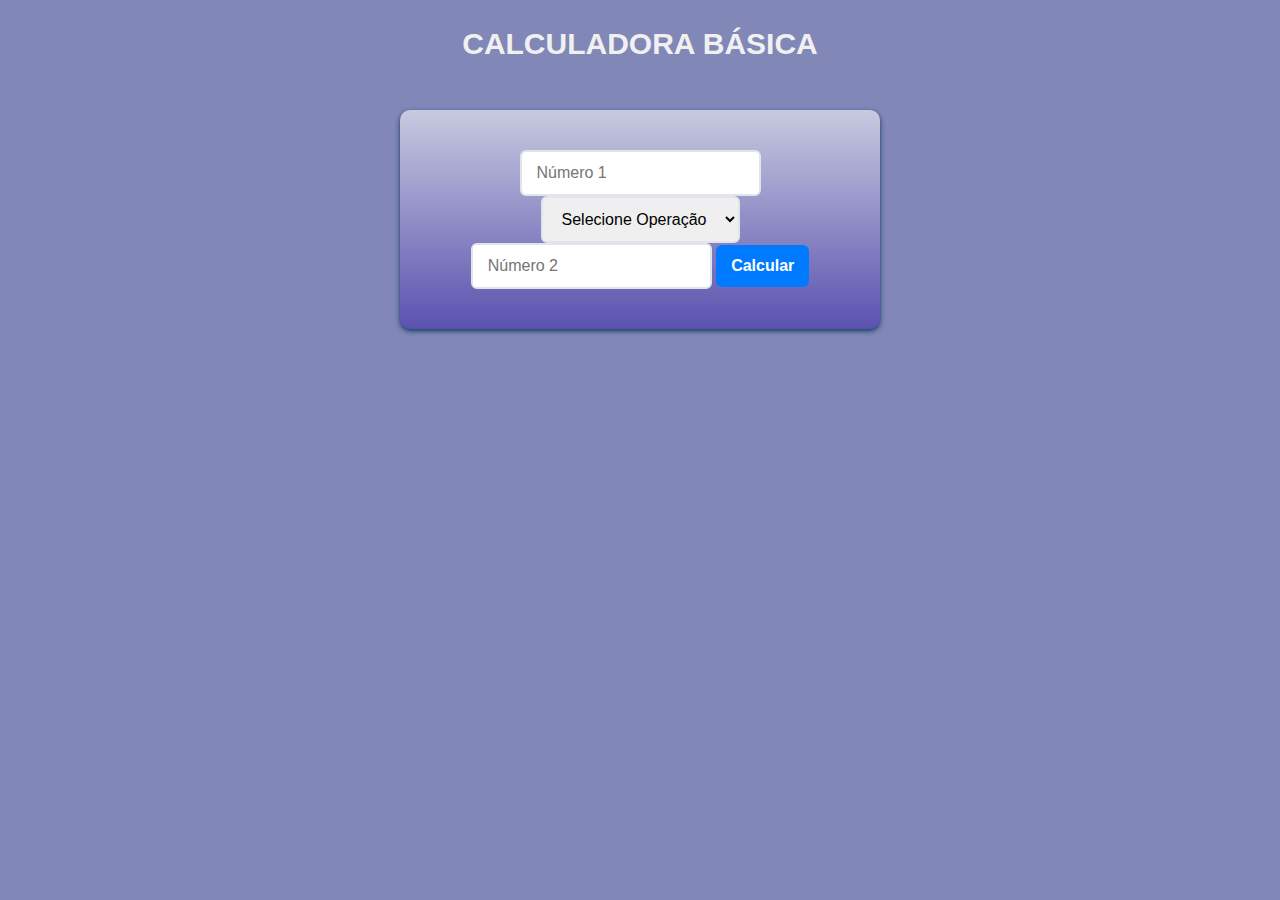
<file: Calculadora/index.html>
<!DOCTYPE html>
<html lang="en">
<head>
    <meta charset="UTF-8">
    <meta name="viewport" content="width=device-width, initial-scale=1.0">
    <title>Calculadora Básica</title>
    <link rel="stylesheet" href="CSS/main.css">
</head>
<body>
    <h1>Calculadora Básica</h1>
<div class="container">
    <form id="calcForm">
        <input type="number" id="num1" name="num1" placeholder="Número 1" required/>
        <select id="operacao" name="operacao" required>
            <option value="" disabled selected>Selecione Operação</option>
            <option value="somar">Somar</option>
            <option value="subtrair">Subtrair</option>
            <option value="multiplicar">Multiplicar</option>
            <option value="dividir">Dividir</option>
        </select>      
        <input type="number" id="num2" name="num2" placeholder="Número 2" required/>
        <button type="submit">Calcular</button>
    </form>
    <div id="erro"></div>
    <div id="resultado"></div>
    </div>
</body>
</html>
</file>
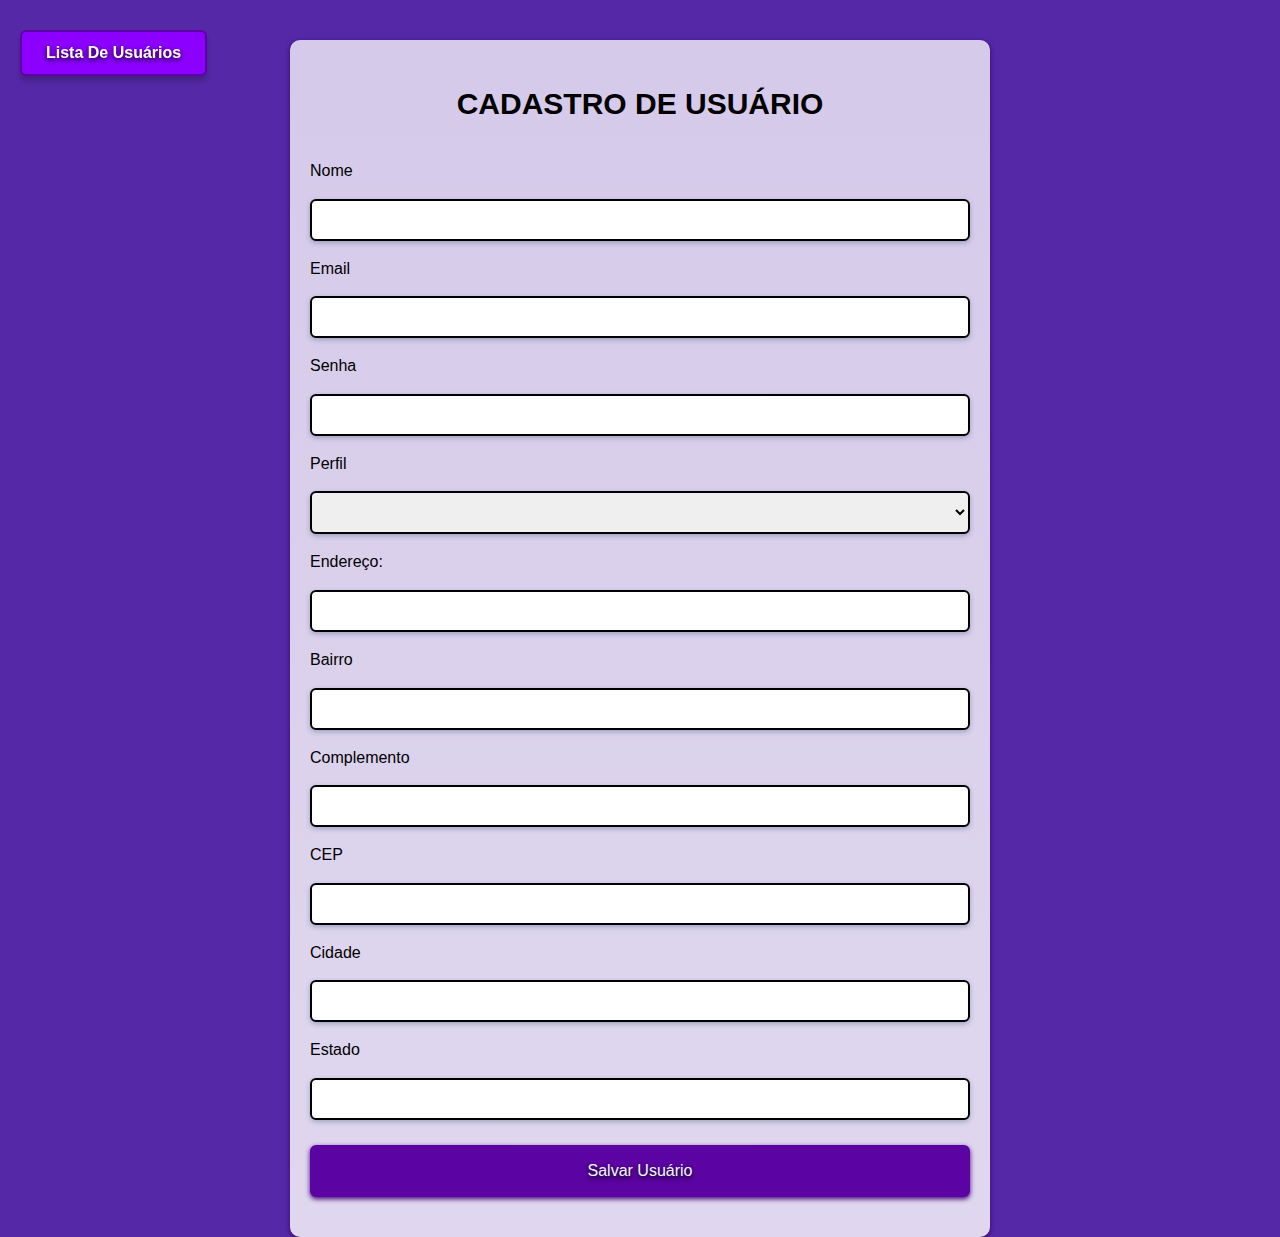
<file: Cadastro de Usuário com Lista de Usuários/CadastroUsuario HTML/index.html>
<!DOCTYPE html>
<html lang="en">
<head>
    <meta charset="UTF-8">
    <meta name="viewport" content="width=device-width, initial-scale=1.0">
    <title>Cadastro de Usuário</title>
    <link rel="stylesheet" href="CSS/main.css">
</head>
<body>  
   

    <a href="usuario.html">
        <button class="btn-pagina">Lista De Usuários</button>
     </a>

<div class="container">
     <h1>Cadastro de Usuário</h1>
     
    <form id="calcForm">
        Nome
        <input type="text" id="nome" name="nome" placeholder=" " required/>
        Email
        <input type="email" id="mail" name="mail" placeholder=" " required/>
        Senha
        <input type="password" id="senha" name="senha" placeholder=" " required/>
        Perfil
        <select id="perfil" name="perfil" required>
            <option value="" disabled selected> </option>
            <option value="USER">USER</option>
                <option value="ADMIN">ADMIN</option>
        </select>    
        Endereço:
         <input type="text" id="rua" name="rua" placeholder=" " required/>
        Bairro
         <input type="text" id="bairro" name="bairro" placeholder=" " required/>
        Complemento
         <input type="text" id="complemento" name="complemento" placeholder=" " required/>
        CEP
         <input type="text" id="cep" name="cep" placeholder=" " required/>
        Cidade
         <input type="text" id="cidade" name="cidade" placeholder=" " required/>
        Estado
         <input type="text" id="estado" name="estado" placeholder=" " required/>

         
         <button type="submit">Salvar Usuário</button>
           
         
         
    </div>
    
    <script src="Js/scripty.js"></script>

</body>
</html>
</file>
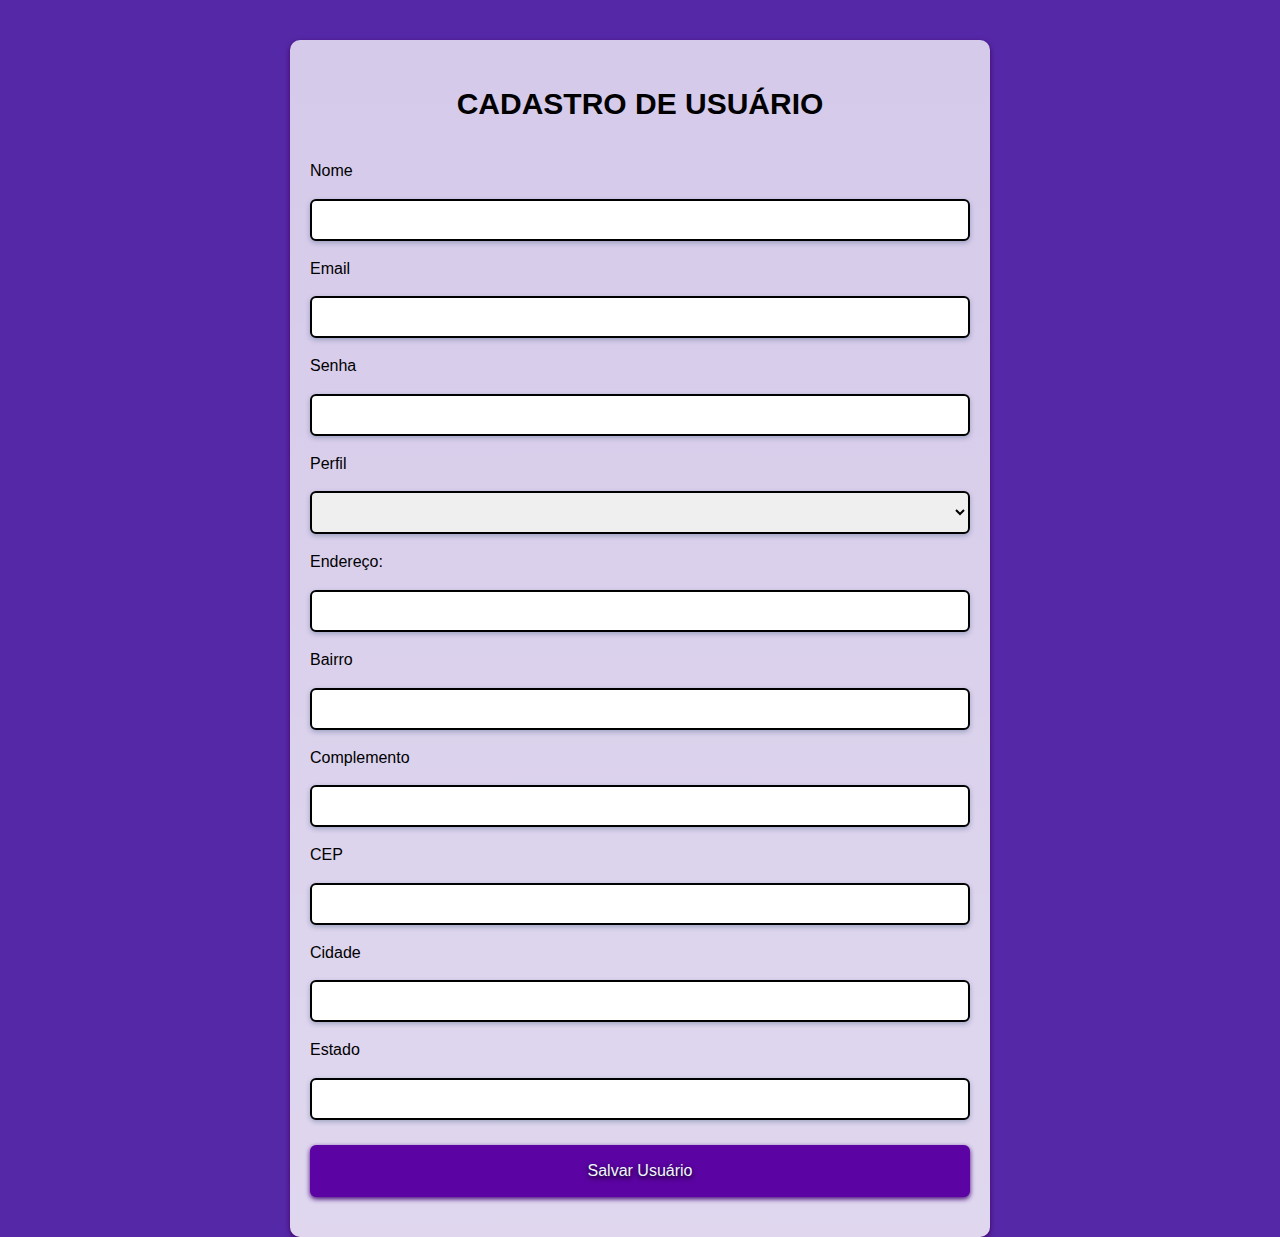
<file: Cadastro de Usuário Final/CadastroUsuario HTML/index.html>
<!DOCTYPE html>
<html lang="en">
<head>
    <meta charset="UTF-8">
    <meta name="viewport" content="width=device-width, initial-scale=1.0">
    <title>Cadastro de Usuário</title>
    <link rel="stylesheet" href="CSS/main.css">
</head>
<body>  
   
<div class="container">
     <h1>Cadastro de Usuário</h1>
    <form id="calcForm">
        Nome
        <input type="text" id="nome" name="nome" placeholder=" " required/>
        Email
        <input type="email" id="mail" name="mail" placeholder=" " required/>
        Senha
        <input type="password" id="senha" name="senha" placeholder=" " required/>
        Perfil
        <select id="perfil" name="perfil" required>
            <option value="" disabled selected> </option>
            <option value="USER">USER</option>
                <option value="ADMIN">ADMIN</option>
        </select>    
        Endereço:
         <input type="text" id="rua" name="rua" placeholder=" " required/>
        Bairro
         <input type="text" id="bairro" name="bairro" placeholder=" " required/>
        Complemento
         <input type="text" id="complemento" name="complemento" placeholder=" " required/>
        CEP
         <input type="text" id="cep" name="cep" placeholder=" " required/>
        Cidade
         <input type="text" id="cidade" name="cidade" placeholder=" " required/>
        Estado
         <input type="text" id="estado" name="estado" placeholder=" " required/>

         <button type="submit">Salvar Usuário</button>
           
         
    </div>
    <script src="Js/scripty.js"></script>
</body>
</html>
</file>
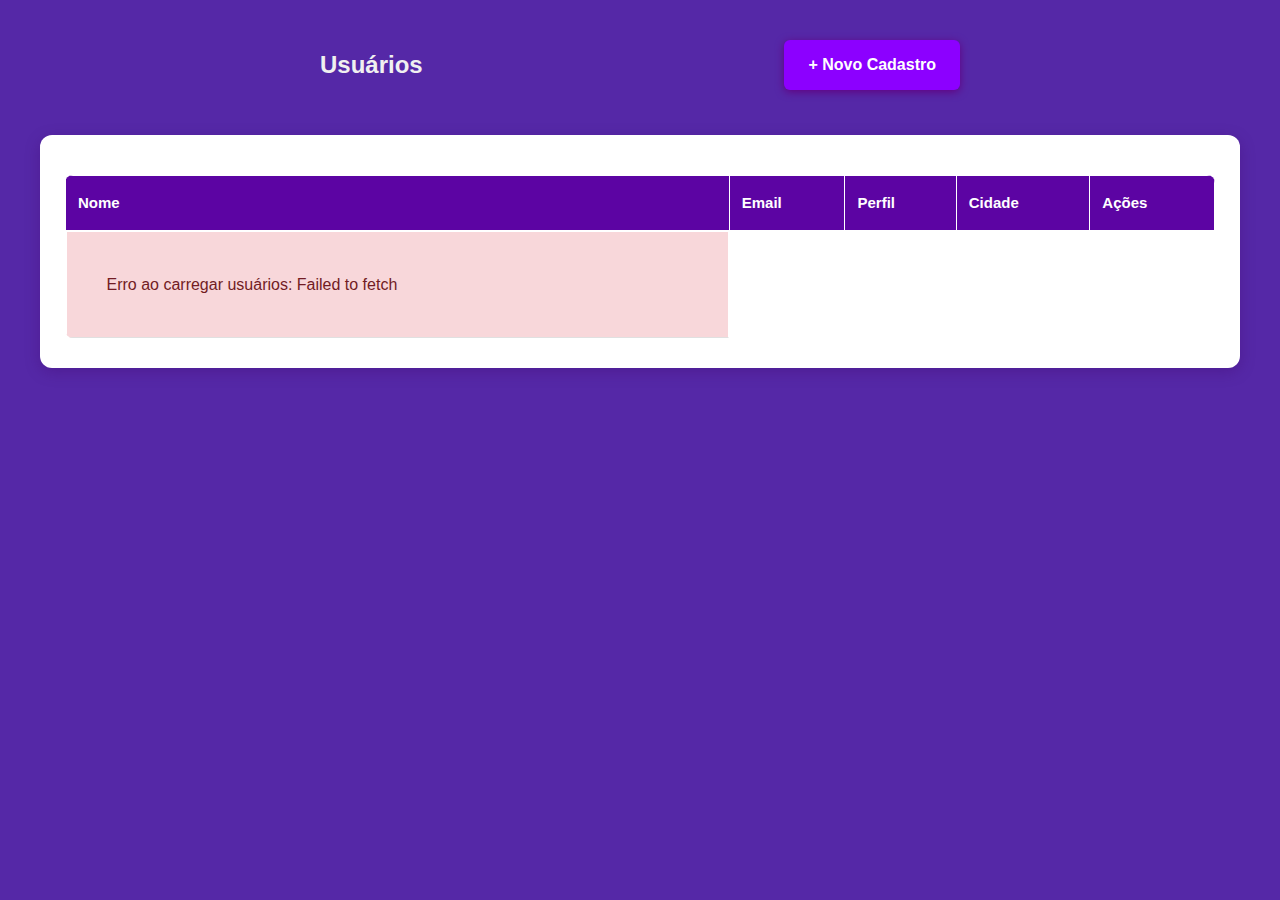
<file: Cadastro de Usuário com Lista de Usuários/CadastroUsuario HTML/usuario.html>
<!DOCTYPE html>
<html lang="en">
<head>
    <meta charset="UTF-8">
    <meta name="viewport" content="width=device-width, initial-scale=1.0">
    <title>Lista de Usuários</title>
    <link rel="stylesheet" href="CSS/main.css">
</head>
<body>
    <div class="cabecalho-lista">
            <h2>Usuários</h2>
            <a href="index.html" class="btn-voltar-cadastro">+ Novo Cadastro</a>
        </div>
    <div class="container-lista">
      <table id="tabela-usuarios">
        <thead>
        <tr>
            <th>Nome</th>
            <th>Email</th>
            <th>Perfil</th>
            <th>Cidade</th>
            <th>Ações</th>
        </tr>
       </thead>
        <tbody>
            
        </tbody>

      </table>
    </div>

    <script src="Js/lista.js"></script>
</body>
</html>
</file>
<file: Calculadora/CSS/main.css>
* {
  margin: 0;
  padding: 0;
  box-sizing: border-box;
}

body {
  font-family: 'Segoe UI', sans-serif;
  line-height: 1.6;
  background: #06117081;
  color: #f0f0f0;
}
.container{
     padding: 40px 20px;
    margin:40px 400px;
    background: linear-gradient(  #ffffff8e, rgba(37, 9, 165, 0.425)) ;
    border-radius: 10px;
    border-collapse: collapse;
    box-shadow: 0 2px 5px rgb(15, 55, 95);
    text-align: center;
}
body h1{
    text-align: center;
    margin: 0;
    padding-top: 20px;
    min-height: 70px;
    text-transform: uppercase;
    font-size: 30px;
}

.calcform{
display: flex;
    flex-direction: column;
    gap: 15px;
}

 input,select,button {
   padding: 12px 15px;
    border: 2px solid #e1e5e9;
    border-radius: 6px;
    font-size: 16px;
    transition: all 0.3s ease;
}

button {
    background-color: #007bff;
    color: white;
    border: none;
    font-weight: 600;
    cursor: pointer;
    transition: background-color 0.3s ease;
}
</file>
<file: Cadastro de Usuário com Lista de Usuários/CadastroUsuario HTML/CSS/main.css>
* {
  margin: 0;
  padding: 0;
  box-sizing: border-box;
}

body {
  font-family: -apple-system, BlinkMacSystemFont, 'Segoe UI', Roboto, Oxygen, Ubuntu, sans-serif;
  line-height: 1.6;
  background: #360197d8;
  color: #f0f0f0;
  min-height: 100vh; 
  display: flex;
  flex-direction: column;
  align-items: center; 
  justify-content: flex-start; 
  padding-top: 40px; 
}

.container {
  max-width: 700px;
  width: 90%;
  margin: 0 auto;
  padding: 40px 20px;
  background: linear-gradient(rgba(255, 255, 255, 0.753), #ffffffd0);
  border-radius: 10px;
  box-shadow: 0 2px 5px rgb(63, 1, 99);
  color: black;
}

h1 {
  text-align: center;
  margin: 0 0 30px 0; 
  padding-top: 0;
  text-transform: uppercase;
  font-size: 30px;
}

#calcForm {
  display: flex;
  flex-direction: column;
  gap: 15px;
}

input, select {
  padding: 10px 10px;
  border: 2px solid #000000;
  border-radius: 6px;
  font-size: 16px;
  transition: all 0.3s ease;
  box-shadow: 0 2px 5px rgba(15, 55, 95, 0.3);
  width: 100%;
}

button {
  padding: 15px; 
  background-color: #5c04a3;
  border: 2px solid #5c04a3;
  border-radius: 6px;
  color: aliceblue;
  box-shadow: 0 2px 5px #430477;
  text-shadow: 0 2px 5px black;
  font-size: 16px;
  cursor: pointer;
  margin-top: 10px;
}

button:hover {
  background-color: #430477;
  border: 2px solid #430477;
  text-shadow: 0 2px 5px black;
}

table{
    width: 100%;
    margin-top: 20px;
    border-collapse: collapse;
}
th, td{
    padding: 12px;
    border: 1px solid white;
    text-align: center;
}

td:last-child {
    display: flex;
    gap: 10px; 
    align-items: center;
}

td .acoes {
    display: flex;
    gap: 10px;
    align-items: center;
}

.btn-pagina{
  position: fixed;
    top: 20px;    
    left: 20px;   
    background-color: #8c00ff;
    color: white;
    padding: 12px 24px;
    text-decoration: none;
    border-radius: 6px;
    font-weight: bold;
    box-shadow: 0 5px 5px rgba(0,0,0,0.2);
    transition: all 0.3s ease;
    z-index: 1000;

}

.container-lista {
    max-width: 1200px;
    width: 100%;
    margin: 0 auto;
    padding: 30px 25px;
    background: white;
    border-radius: 12px;
    box-shadow: 0 4px 15px rgba(63, 1, 99, 0.3);
    color: black;
    overflow-x: auto;
}
.container-lista table {
  width: 100%;
  border-collapse: collapse;
  margin-top: 10px;
  background: white;
  border-radius: 8px;
  overflow: hidden;
}

.container-lista th {
  background-color: #5c04a3;
  color: white;
  font-weight: 600;
  padding: 15px 12px;
  text-align: left;
  font-size: 15px;
  white-space: nowrap;
}

.container-lista td {
  padding: 14px 12px;
  border-bottom: 1px solid #e0e0e0;
  text-align: left;
  vertical-align: middle;
  background-color: white;
}

.container-lista td:last-child {
  display: flex;
  gap: 8px;
  align-items: center;
  flex-wrap: wrap;
}

.container-lista tbody tr:hover {
  background-color: #f5f0ff;
}

.container-lista tbody tr:hover td {
  background-color: #f5f0ff;
}

.cabecalho-lista {
    display: flex;
    justify-content: space-between; 
    align-items: center;
    margin-bottom: 30px;
    padding-bottom: 15px;
    width: 50%; 
}

.cabecalho-lista h1 {
    margin: 0;
    color: #333;
    font-size: 28px;
    text-transform: uppercase;
}

.btn-voltar-cadastro {
    background-color: #8c00ff;
    color: white;
    padding: 12px 24px;
    text-decoration: none;
    border-radius: 6px;
    font-weight: 600;
    margin-left: auto; 
    white-space: nowrap; 
    box-shadow: 0 2px 9px rgb(98, 0, 128);
}

.btn-voltar-cadastro:hover {
    background-color: #430477;
    box-shadow: 0 4px 10px rgba(63, 1, 99, 0.4);
}


.btn-editar {
  background-color: #dbcd01;
  color: white;
  border: none;
  padding: 8px 16px;
  border-radius: 5px;
  cursor: pointer;
  font-size: 14px;
  font-weight: 500;
  transition: all 0.3s ease;
  box-shadow: 0 2px 4px rgba(0,0,0,0.1);
  display: inline-flex;
  align-items: center;
  gap: 5px;
}

.btn-editar:hover {
  background-color: #a79c04;
    box-shadow: 0 4px 8px rgba(0,0,0,0.15);
}

.btn-excluir {
  background-color: #f44336;
  color: white;
  border: none;
  padding: 8px 16px;
  border-radius: 5px;
  cursor: pointer;
  font-size: 14px;
  font-weight: 500;
  transition: all 0.3s ease;
  box-shadow: 0 2px 4px rgba(0,0,0,0.1);
  display: inline-flex;
  align-items: center;
  gap: 5px;
}

.btn-excluir:hover {
  background-color: #d32f2f;
  box-shadow: 0 4px 8px rgba(0,0,0,0.15);
}
</file>
<file: Cadastro de Usuário Final/CadastroUsuario HTML/CSS/main.css>
* {
  margin: 0;
  padding: 0;
  box-sizing: border-box;
}

body {
  font-family: -apple-system, BlinkMacSystemFont, 'Segoe UI', Roboto, Oxygen, Ubuntu, sans-serif;
  line-height: 1.6;
  background: #360197d8;
  color: #f0f0f0;
  min-height: 100vh; 
  display: flex;
  flex-direction: column;
  align-items: center; 
  justify-content: flex-start; 
  padding-top: 40px; 
}

.container {
  max-width: 700px;
  width: 90%;
  margin: 0 auto;
  padding: 40px 20px;
  background: linear-gradient(rgba(255, 255, 255, 0.753), #ffffffd0);
  border-radius: 10px;
  box-shadow: 0 2px 5px rgb(63, 1, 99);
  color: black;
}

h1 {
  text-align: center;
  margin: 0 0 30px 0; 
  padding-top: 0;
  text-transform: uppercase;
  font-size: 30px;
}

#calcForm {
  display: flex;
  flex-direction: column;
  gap: 15px;
}

input, select {
  padding: 10px 10px;
  border: 2px solid #000000;
  border-radius: 6px;
  font-size: 16px;
  transition: all 0.3s ease;
  box-shadow: 0 2px 5px rgba(15, 55, 95, 0.3);
  width: 100%;
}

button {
  padding: 15px; 
  background-color: #5c04a3;
  border: 2px solid #5c04a3;
  border-radius: 6px;
  color: aliceblue;
  box-shadow: 0 2px 5px #430477;
  text-shadow: 0 2px 5px black;
  font-size: 16px;
  cursor: pointer;
  margin-top: 10px;
}

button:hover {
  background-color: #430477;
  border: 2px solid #430477;
  text-shadow: 0 2px 5px black;
}
</file>
